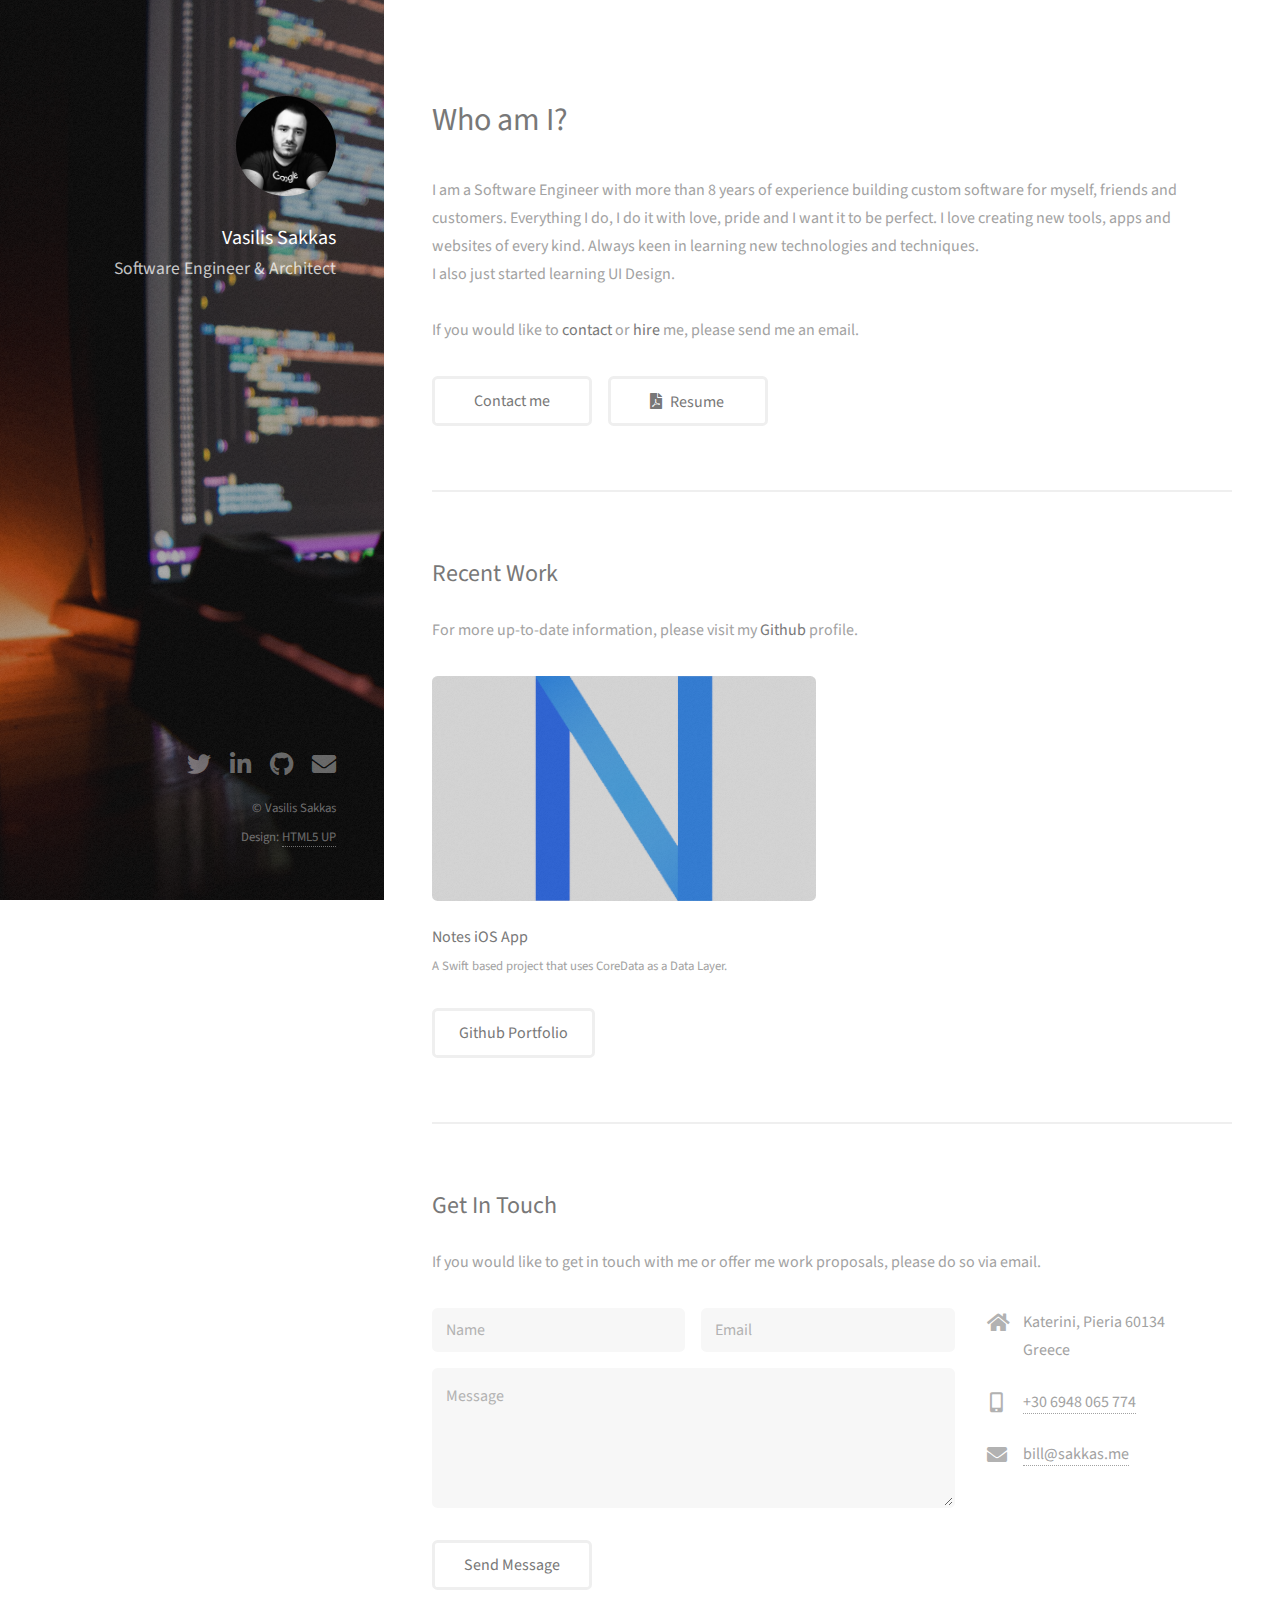
<file: index.html>
<!DOCTYPE html>
<html>
  <head>
    <title>Vasilis Sakkas</title>
    <meta charset="utf-8" />
    <meta
      name="viewport"
      content="width=device-width, initial-scale=1, user-scalable=no"
    />
    <link rel="stylesheet" href="assets/css/main.css" />
    <link rel="apple-touch-icon" sizes="180x180" href="/apple-touch-icon.png" />
    <link rel="icon" type="image/png" sizes="32x32" href="/favicon-32x32.png" />
    <link rel="icon" type="image/png" sizes="16x16" href="/favicon-16x16.png" />
    <link rel="manifest" href="/site.webmanifest" />
  </head>
  <body class="is-preload">
    <!-- Header -->
    <header id="header">
      <div class="inner">
        <a href="/" class="image avatar"
          ><img src="images/avatar.jpg" alt=""
        /></a>
        <h1>
          <strong>Vasilis Sakkas</strong>
        </h1>
        <h4 class="header" style="color: rgba(255, 255, 255, 0.75)">
          Software Engineer & Architect
        </h4>
      </div>
    </header>

    <!-- Main -->
    <div id="main">
      <!-- One -->
      <section id="one">
        <header class="major">
          <h2>Who am I?</h2>
        </header>
        <p>
          I am a Software Engineer with more than 8 years of experience building
          custom software for myself, friends and customers. Everything I do, I
          do it with love, pride and I want it to be perfect. I love creating
          new tools, apps and websites of every kind. Always keen in learning
          new technologies and techniques.<br />I also just started learning UI
          Design.

          <br /><br />If you would like to <strong>contact</strong> or
          <strong>hire</strong> me, please send me an email.
        </p>
        <ul class="actions">
          <li><a href="mailto:bill@sakkas.me" class="button">Contact me</a></li>
          <li>
            <a href="/Resume.pdf" class="button icon solid fa-file-pdf"
              >Resume</a
            >
          </li>
        </ul>
      </section>

      <!-- Two -->
      <section id="two">
        <h2>Recent Work</h2>
        <p>
          For more up-to-date information, please visit my
          <strong>Github</strong> profile.
        </p>
        <div class="row">
          <article class="col-6 col-12-xsmall work-item">
            <a
              href="https://github.com/billsakkas/Notes-iOS-App"
              class="image fit thumb"
              ><img src="images/thumbs/01.png" alt=""
            /></a>
            <h3>Notes iOS App</h3>
            <p>A Swift based project that uses CoreData as a Data Layer.</p>
          </article>
        </div>
        <ul class="actions">
          <li>
            <a href="https://github.com/billsakkas" class="button"
              >Github Portfolio</a
            >
          </li>
        </ul>
      </section>

      <!-- Three -->
      <section id="three">
        <h2>Get In Touch</h2>
        <p>
          If you would like to get in touch with me or offer me work proposals,
          please do so via email.
        </p>
        <div class="row">
          <div class="col-8 col-12-small">
            <form method="post" action="#">
              <div class="row gtr-uniform gtr-50">
                <div class="col-6 col-12-xsmall">
                  <input type="text" name="name" id="name" placeholder="Name" />
                </div>
                <div class="col-6 col-12-xsmall">
                  <input
                    type="email"
                    name="email"
                    id="email"
                    placeholder="Email"
                  />
                </div>
                <div class="col-12">
                  <textarea
                    name="message"
                    id="message"
                    placeholder="Message"
                    rows="4"
                  ></textarea>
                </div>
              </div>
            </form>
            <ul class="actions">
              <li><input type="submit" value="Send Message" /></li>
            </ul>
          </div>
          <div class="col-4 col-12-small">
            <ul class="labeled-icons">
              <li>
                <h3 class="icon solid fa-home">
                  <span class="label">Address</span>
                </h3>
                Katerini, Pieria 60134<br />
                Greece
              </li>
              <li>
                <h3 class="icon solid fa-mobile-alt">
                  <span class="label">Phone</span>
                </h3>
                <a href="tel:+306948065774">+30 6948 065 774</a>
              </li>
              <li>
                <h3 class="icon solid fa-envelope">
                  <span class="label">Email</span>
                </h3>
                <a href="mailto:bill@sakkas.me">bill@sakkas.me</a>
              </li>
            </ul>
          </div>
        </div>
      </section>
    </div>

    <!-- Footer -->
    <footer id="footer">
      <div class="inner">
        <ul class="icons">
          <li>
            <a href="https://twitter.com/billsks" class="icon brands fa-twitter"
              ><span class="label">Twitter</span></a
            >
          </li>
          <li>
            <a
              href="https://www.linkedin.com/in/vasilis-sakkas-931764119"
              class="icon brands fa-linkedin-in"
              ><span class="label">Linked In</span></a
            >
          </li>
          <li>
            <a
              href="https://github.com/billsakkas"
              class="icon brands fa-github"
              ><span class="label">Github</span></a
            >
          </li>
          <li>
            <a href="mailto:bill@sakkas.me" class="icon solid fa-envelope"
              ><span class="label">Email</span></a
            >
          </li>
        </ul>
        <ul class="copyright">
          <li>&copy; Vasilis Sakkas</li>
          <li>Design: <a href="https://html5up.net">HTML5 UP</a></li>
        </ul>
      </div>
    </footer>

    <!-- Scripts -->
    <script src="assets/js/jquery.min.js"></script>
    <script src="assets/js/browser.min.js"></script>
    <script src="assets/js/breakpoints.min.js"></script>
    <script src="assets/js/util.js"></script>
    <script src="assets/js/main.js"></script>
  </body>
</html>
</file>
<file: assets/css/main.css>
@import url("fontawesome-all.min.css");
@import url("https://fonts.googleapis.com/css?family=Source+Sans+Pro:400,400italic");

/*
	Strata by HTML5 UP
	html5up.net | @ajlkn
	Free for personal and commercial use under the CCA 3.0 license (html5up.net/license)
*/

html,
body,
div,
span,
applet,
object,
iframe,
h1,
h2,
h3,
h4,
h5,
h6,
p,
blockquote,
pre,
a,
abbr,
acronym,
address,
big,
cite,
code,
del,
dfn,
em,
img,
ins,
kbd,
q,
s,
samp,
small,
strike,
strong,
sub,
sup,
tt,
var,
b,
u,
i,
center,
dl,
dt,
dd,
ol,
ul,
li,
fieldset,
form,
label,
legend,
table,
caption,
tbody,
tfoot,
thead,
tr,
th,
td,
article,
aside,
canvas,
details,
embed,
figure,
figcaption,
footer,
header,
hgroup,
menu,
nav,
output,
ruby,
section,
summary,
time,
mark,
audio,
video {
  margin: 0;
  padding: 0;
  border: 0;
  font-size: 100%;
  font: inherit;
  vertical-align: baseline;
}

article,
aside,
details,
figcaption,
figure,
footer,
header,
hgroup,
menu,
nav,
section {
  display: block;
}

body {
  line-height: 1;
}

ol,
ul {
  list-style: none;
}

blockquote,
q {
  quotes: none;
}

blockquote:before,
blockquote:after,
q:before,
q:after {
  content: "";
  content: none;
}

table {
  border-collapse: collapse;
  border-spacing: 0;
}

body {
  -webkit-text-size-adjust: none;
}

mark {
  background-color: transparent;
  color: inherit;
}

input::-moz-focus-inner {
  border: 0;
  padding: 0;
}

input,
select,
textarea {
  -moz-appearance: none;
  -webkit-appearance: none;
  -ms-appearance: none;
  appearance: none;
}

/* Basic */

html {
  box-sizing: border-box;
}

*,
*:before,
*:after {
  box-sizing: inherit;
}

body {
  background: #fff;
}

body.is-preload *,
body.is-preload *:before,
body.is-preload *:after {
  -moz-animation: none !important;
  -webkit-animation: none !important;
  -ms-animation: none !important;
  animation: none !important;
  -moz-transition: none !important;
  -webkit-transition: none !important;
  -ms-transition: none !important;
  transition: none !important;
}

body,
input,
select,
textarea {
  color: #a2a2a2;
  font-family: "Source Sans Pro", Helvetica, sans-serif;
  font-size: 16pt;
  font-weight: 400;
  line-height: 1.75em;
}

a {
  -moz-transition: color 0.2s ease-in-out, border-color 0.2s ease-in-out;
  -webkit-transition: color 0.2s ease-in-out, border-color 0.2s ease-in-out;
  -ms-transition: color 0.2s ease-in-out, border-color 0.2s ease-in-out;
  transition: color 0.2s ease-in-out, border-color 0.2s ease-in-out;
  border-bottom: dotted 1px;
  color: #49bf9d;
  text-decoration: none;
}

a:hover {
  border-bottom-color: transparent;
  color: #49bf9d !important;
  text-decoration: none;
}

strong,
b {
  color: #787878;
  font-weight: 400;
}

em,
i {
  font-style: italic;
}

p {
  margin: 0 0 2em 0;
}

h1,
h2,
h3,
h4,
h5,
h6 {
  color: #787878;
  font-weight: 400;
  line-height: 1em;
  margin: 0 0 1em 0;
}

h1 a,
h2 a,
h3 a,
h4 a,
h5 a,
h6 a {
  color: inherit;
  text-decoration: none;
}

h1 {
  font-size: 2em;
  line-height: 1.5em;
}

h2 {
  font-size: 1.5em;
  line-height: 1.5em;
}

h3 {
  font-size: 1.25em;
  line-height: 1.5em;
}

h4 {
  font-size: 1.1em;
  line-height: 1.5em;
}

h5 {
  font-size: 0.9em;
  line-height: 1.5em;
}

h6 {
  font-size: 0.7em;
  line-height: 1.5em;
}

sub {
  font-size: 0.8em;
  position: relative;
  top: 0.5em;
}

sup {
  font-size: 0.8em;
  position: relative;
  top: -0.5em;
}

hr {
  border: 0;
  border-bottom: solid 2px #efefef;
  margin: 2em 0;
}

hr.major {
  margin: 3em 0;
}

blockquote {
  border-left: solid 6px #efefef;
  font-style: italic;
  margin: 0 0 2em 0;
  padding: 0.5em 0 0.5em 1.5em;
}

code {
  background: #f7f7f7;
  border-radius: 0.35em;
  border: solid 2px #efefef;
  font-family: "Courier New", monospace;
  font-size: 0.9em;
  margin: 0 0.25em;
  padding: 0.25em 0.65em;
}

pre {
  -webkit-overflow-scrolling: touch;
  font-family: "Courier New", monospace;
  font-size: 0.9em;
  margin: 0 0 2em 0;
}

pre code {
  display: block;
  line-height: 1.75em;
  padding: 1em 1.5em;
  overflow-x: auto;
}

.align-left {
  text-align: left;
}

.align-center {
  text-align: center;
}

.align-right {
  text-align: right;
}

/* Container */

.container {
  margin: 0 auto;
  max-width: calc(100% - 4em);
  width: 100%;
}

.container.xsmall {
  width: 25%;
}

.container.small {
  width: 50%;
}

.container.medium {
  width: 75%;
}

.container.large {
  width: 125%;
}

.container.xlarge {
  width: 150%;
}

.container.max {
  width: 100%;
}

@media screen and (max-width: 980px) {
  .container {
    width: 100% !important;
    max-width: 100% !important;
  }
}

@media screen and (max-width: 480px) {
  .container {
    max-width: calc(100% - 3em);
  }
}

/* Row */

.row {
  display: flex;
  flex-wrap: wrap;
  box-sizing: border-box;
  align-items: stretch;
}

.row > * {
  box-sizing: border-box;
}

.row.gtr-uniform > * > :last-child {
  margin-bottom: 0;
}

.row.aln-left {
  justify-content: flex-start;
}

.row.aln-center {
  justify-content: center;
}

.row.aln-right {
  justify-content: flex-end;
}

.row.aln-top {
  align-items: flex-start;
}

.row.aln-middle {
  align-items: center;
}

.row.aln-bottom {
  align-items: flex-end;
}

.row > .imp {
  order: -1;
}

.row > .col-1 {
  width: 8.33333%;
}

.row > .off-1 {
  margin-left: 8.33333%;
}

.row > .col-2 {
  width: 16.66667%;
}

.row > .off-2 {
  margin-left: 16.66667%;
}

.row > .col-3 {
  width: 25%;
}

.row > .off-3 {
  margin-left: 25%;
}

.row > .col-4 {
  width: 33.33333%;
}

.row > .off-4 {
  margin-left: 33.33333%;
}

.row > .col-5 {
  width: 41.66667%;
}

.row > .off-5 {
  margin-left: 41.66667%;
}

.row > .col-6 {
  width: 50%;
}

.row > .off-6 {
  margin-left: 50%;
}

.row > .col-7 {
  width: 58.33333%;
}

.row > .off-7 {
  margin-left: 58.33333%;
}

.row > .col-8 {
  width: 66.66667%;
}

.row > .off-8 {
  margin-left: 66.66667%;
}

.row > .col-9 {
  width: 75%;
}

.row > .off-9 {
  margin-left: 75%;
}

.row > .col-10 {
  width: 83.33333%;
}

.row > .off-10 {
  margin-left: 83.33333%;
}

.row > .col-11 {
  width: 91.66667%;
}

.row > .off-11 {
  margin-left: 91.66667%;
}

.row > .col-12 {
  width: 100%;
}

.row > .off-12 {
  margin-left: 100%;
}

.row.gtr-0 {
  margin-top: 0;
  margin-left: 0em;
}

.row.gtr-0 > * {
  padding: 0 0 0 0em;
}

.row.gtr-0.gtr-uniform {
  margin-top: 0em;
}

.row.gtr-0.gtr-uniform > * {
  padding-top: 0em;
}

.row.gtr-25 {
  margin-top: 0;
  margin-left: -0.625em;
}

.row.gtr-25 > * {
  padding: 0 0 0 0.625em;
}

.row.gtr-25.gtr-uniform {
  margin-top: -0.625em;
}

.row.gtr-25.gtr-uniform > * {
  padding-top: 0.625em;
}

.row.gtr-50 {
  margin-top: 0;
  margin-left: -1.25em;
}

.row.gtr-50 > * {
  padding: 0 0 0 1.25em;
}

.row.gtr-50.gtr-uniform {
  margin-top: -1.25em;
}

.row.gtr-50.gtr-uniform > * {
  padding-top: 1.25em;
}

.row {
  margin-top: 0;
  margin-left: -2.5em;
}

.row > * {
  padding: 0 0 0 2.5em;
}

.row.gtr-uniform {
  margin-top: -2.5em;
}

.row.gtr-uniform > * {
  padding-top: 2.5em;
}

.row.gtr-150 {
  margin-top: 0;
  margin-left: -3.75em;
}

.row.gtr-150 > * {
  padding: 0 0 0 3.75em;
}

.row.gtr-150.gtr-uniform {
  margin-top: -3.75em;
}

.row.gtr-150.gtr-uniform > * {
  padding-top: 3.75em;
}

.row.gtr-200 {
  margin-top: 0;
  margin-left: -5em;
}

.row.gtr-200 > * {
  padding: 0 0 0 5em;
}

.row.gtr-200.gtr-uniform {
  margin-top: -5em;
}

.row.gtr-200.gtr-uniform > * {
  padding-top: 5em;
}

@media screen and (max-width: 1800px) {
  .row {
    display: flex;
    flex-wrap: wrap;
    box-sizing: border-box;
    align-items: stretch;
  }

  .row > * {
    box-sizing: border-box;
  }

  .row.gtr-uniform > * > :last-child {
    margin-bottom: 0;
  }

  .row.aln-left {
    justify-content: flex-start;
  }

  .row.aln-center {
    justify-content: center;
  }

  .row.aln-right {
    justify-content: flex-end;
  }

  .row.aln-top {
    align-items: flex-start;
  }

  .row.aln-middle {
    align-items: center;
  }

  .row.aln-bottom {
    align-items: flex-end;
  }

  .row > .imp-xlarge {
    order: -1;
  }

  .row > .col-1-xlarge {
    width: 8.33333%;
  }

  .row > .off-1-xlarge {
    margin-left: 8.33333%;
  }

  .row > .col-2-xlarge {
    width: 16.66667%;
  }

  .row > .off-2-xlarge {
    margin-left: 16.66667%;
  }

  .row > .col-3-xlarge {
    width: 25%;
  }

  .row > .off-3-xlarge {
    margin-left: 25%;
  }

  .row > .col-4-xlarge {
    width: 33.33333%;
  }

  .row > .off-4-xlarge {
    margin-left: 33.33333%;
  }

  .row > .col-5-xlarge {
    width: 41.66667%;
  }

  .row > .off-5-xlarge {
    margin-left: 41.66667%;
  }

  .row > .col-6-xlarge {
    width: 50%;
  }

  .row > .off-6-xlarge {
    margin-left: 50%;
  }

  .row > .col-7-xlarge {
    width: 58.33333%;
  }

  .row > .off-7-xlarge {
    margin-left: 58.33333%;
  }

  .row > .col-8-xlarge {
    width: 66.66667%;
  }

  .row > .off-8-xlarge {
    margin-left: 66.66667%;
  }

  .row > .col-9-xlarge {
    width: 75%;
  }

  .row > .off-9-xlarge {
    margin-left: 75%;
  }

  .row > .col-10-xlarge {
    width: 83.33333%;
  }

  .row > .off-10-xlarge {
    margin-left: 83.33333%;
  }

  .row > .col-11-xlarge {
    width: 91.66667%;
  }

  .row > .off-11-xlarge {
    margin-left: 91.66667%;
  }

  .row > .col-12-xlarge {
    width: 100%;
  }

  .row > .off-12-xlarge {
    margin-left: 100%;
  }

  .row.gtr-0 {
    margin-top: 0;
    margin-left: 0em;
  }

  .row.gtr-0 > * {
    padding: 0 0 0 0em;
  }

  .row.gtr-0.gtr-uniform {
    margin-top: 0em;
  }

  .row.gtr-0.gtr-uniform > * {
    padding-top: 0em;
  }

  .row.gtr-25 {
    margin-top: 0;
    margin-left: -0.625em;
  }

  .row.gtr-25 > * {
    padding: 0 0 0 0.625em;
  }

  .row.gtr-25.gtr-uniform {
    margin-top: -0.625em;
  }

  .row.gtr-25.gtr-uniform > * {
    padding-top: 0.625em;
  }

  .row.gtr-50 {
    margin-top: 0;
    margin-left: -1.25em;
  }

  .row.gtr-50 > * {
    padding: 0 0 0 1.25em;
  }

  .row.gtr-50.gtr-uniform {
    margin-top: -1.25em;
  }

  .row.gtr-50.gtr-uniform > * {
    padding-top: 1.25em;
  }

  .row {
    margin-top: 0;
    margin-left: -2.5em;
  }

  .row > * {
    padding: 0 0 0 2.5em;
  }

  .row.gtr-uniform {
    margin-top: -2.5em;
  }

  .row.gtr-uniform > * {
    padding-top: 2.5em;
  }

  .row.gtr-150 {
    margin-top: 0;
    margin-left: -3.75em;
  }

  .row.gtr-150 > * {
    padding: 0 0 0 3.75em;
  }

  .row.gtr-150.gtr-uniform {
    margin-top: -3.75em;
  }

  .row.gtr-150.gtr-uniform > * {
    padding-top: 3.75em;
  }

  .row.gtr-200 {
    margin-top: 0;
    margin-left: -5em;
  }

  .row.gtr-200 > * {
    padding: 0 0 0 5em;
  }

  .row.gtr-200.gtr-uniform {
    margin-top: -5em;
  }

  .row.gtr-200.gtr-uniform > * {
    padding-top: 5em;
  }
}

@media screen and (max-width: 1280px) {
  .row {
    display: flex;
    flex-wrap: wrap;
    box-sizing: border-box;
    align-items: stretch;
  }

  .row > * {
    box-sizing: border-box;
  }

  .row.gtr-uniform > * > :last-child {
    margin-bottom: 0;
  }

  .row.aln-left {
    justify-content: flex-start;
  }

  .row.aln-center {
    justify-content: center;
  }

  .row.aln-right {
    justify-content: flex-end;
  }

  .row.aln-top {
    align-items: flex-start;
  }

  .row.aln-middle {
    align-items: center;
  }

  .row.aln-bottom {
    align-items: flex-end;
  }

  .row > .imp-large {
    order: -1;
  }

  .row > .col-1-large {
    width: 8.33333%;
  }

  .row > .off-1-large {
    margin-left: 8.33333%;
  }

  .row > .col-2-large {
    width: 16.66667%;
  }

  .row > .off-2-large {
    margin-left: 16.66667%;
  }

  .row > .col-3-large {
    width: 25%;
  }

  .row > .off-3-large {
    margin-left: 25%;
  }

  .row > .col-4-large {
    width: 33.33333%;
  }

  .row > .off-4-large {
    margin-left: 33.33333%;
  }

  .row > .col-5-large {
    width: 41.66667%;
  }

  .row > .off-5-large {
    margin-left: 41.66667%;
  }

  .row > .col-6-large {
    width: 50%;
  }

  .row > .off-6-large {
    margin-left: 50%;
  }

  .row > .col-7-large {
    width: 58.33333%;
  }

  .row > .off-7-large {
    margin-left: 58.33333%;
  }

  .row > .col-8-large {
    width: 66.66667%;
  }

  .row > .off-8-large {
    margin-left: 66.66667%;
  }

  .row > .col-9-large {
    width: 75%;
  }

  .row > .off-9-large {
    margin-left: 75%;
  }

  .row > .col-10-large {
    width: 83.33333%;
  }

  .row > .off-10-large {
    margin-left: 83.33333%;
  }

  .row > .col-11-large {
    width: 91.66667%;
  }

  .row > .off-11-large {
    margin-left: 91.66667%;
  }

  .row > .col-12-large {
    width: 100%;
  }

  .row > .off-12-large {
    margin-left: 100%;
  }

  .row.gtr-0 {
    margin-top: 0;
    margin-left: 0em;
  }

  .row.gtr-0 > * {
    padding: 0 0 0 0em;
  }

  .row.gtr-0.gtr-uniform {
    margin-top: 0em;
  }

  .row.gtr-0.gtr-uniform > * {
    padding-top: 0em;
  }

  .row.gtr-25 {
    margin-top: 0;
    margin-left: -0.5em;
  }

  .row.gtr-25 > * {
    padding: 0 0 0 0.5em;
  }

  .row.gtr-25.gtr-uniform {
    margin-top: -0.5em;
  }

  .row.gtr-25.gtr-uniform > * {
    padding-top: 0.5em;
  }

  .row.gtr-50 {
    margin-top: 0;
    margin-left: -1em;
  }

  .row.gtr-50 > * {
    padding: 0 0 0 1em;
  }

  .row.gtr-50.gtr-uniform {
    margin-top: -1em;
  }

  .row.gtr-50.gtr-uniform > * {
    padding-top: 1em;
  }

  .row {
    margin-top: 0;
    margin-left: -2em;
  }

  .row > * {
    padding: 0 0 0 2em;
  }

  .row.gtr-uniform {
    margin-top: -2em;
  }

  .row.gtr-uniform > * {
    padding-top: 2em;
  }

  .row.gtr-150 {
    margin-top: 0;
    margin-left: -3em;
  }

  .row.gtr-150 > * {
    padding: 0 0 0 3em;
  }

  .row.gtr-150.gtr-uniform {
    margin-top: -3em;
  }

  .row.gtr-150.gtr-uniform > * {
    padding-top: 3em;
  }

  .row.gtr-200 {
    margin-top: 0;
    margin-left: -4em;
  }

  .row.gtr-200 > * {
    padding: 0 0 0 4em;
  }

  .row.gtr-200.gtr-uniform {
    margin-top: -4em;
  }

  .row.gtr-200.gtr-uniform > * {
    padding-top: 4em;
  }
}

@media screen and (max-width: 980px) {
  .row {
    display: flex;
    flex-wrap: wrap;
    box-sizing: border-box;
    align-items: stretch;
  }

  .row > * {
    box-sizing: border-box;
  }

  .row.gtr-uniform > * > :last-child {
    margin-bottom: 0;
  }

  .row.aln-left {
    justify-content: flex-start;
  }

  .row.aln-center {
    justify-content: center;
  }

  .row.aln-right {
    justify-content: flex-end;
  }

  .row.aln-top {
    align-items: flex-start;
  }

  .row.aln-middle {
    align-items: center;
  }

  .row.aln-bottom {
    align-items: flex-end;
  }

  .row > .imp-medium {
    order: -1;
  }

  .row > .col-1-medium {
    width: 8.33333%;
  }

  .row > .off-1-medium {
    margin-left: 8.33333%;
  }

  .row > .col-2-medium {
    width: 16.66667%;
  }

  .row > .off-2-medium {
    margin-left: 16.66667%;
  }

  .row > .col-3-medium {
    width: 25%;
  }

  .row > .off-3-medium {
    margin-left: 25%;
  }

  .row > .col-4-medium {
    width: 33.33333%;
  }

  .row > .off-4-medium {
    margin-left: 33.33333%;
  }

  .row > .col-5-medium {
    width: 41.66667%;
  }

  .row > .off-5-medium {
    margin-left: 41.66667%;
  }

  .row > .col-6-medium {
    width: 50%;
  }

  .row > .off-6-medium {
    margin-left: 50%;
  }

  .row > .col-7-medium {
    width: 58.33333%;
  }

  .row > .off-7-medium {
    margin-left: 58.33333%;
  }

  .row > .col-8-medium {
    width: 66.66667%;
  }

  .row > .off-8-medium {
    margin-left: 66.66667%;
  }

  .row > .col-9-medium {
    width: 75%;
  }

  .row > .off-9-medium {
    margin-left: 75%;
  }

  .row > .col-10-medium {
    width: 83.33333%;
  }

  .row > .off-10-medium {
    margin-left: 83.33333%;
  }

  .row > .col-11-medium {
    width: 91.66667%;
  }

  .row > .off-11-medium {
    margin-left: 91.66667%;
  }

  .row > .col-12-medium {
    width: 100%;
  }

  .row > .off-12-medium {
    margin-left: 100%;
  }

  .row.gtr-0 {
    margin-top: 0;
    margin-left: 0em;
  }

  .row.gtr-0 > * {
    padding: 0 0 0 0em;
  }

  .row.gtr-0.gtr-uniform {
    margin-top: 0em;
  }

  .row.gtr-0.gtr-uniform > * {
    padding-top: 0em;
  }

  .row.gtr-25 {
    margin-top: 0;
    margin-left: -0.5em;
  }

  .row.gtr-25 > * {
    padding: 0 0 0 0.5em;
  }

  .row.gtr-25.gtr-uniform {
    margin-top: -0.5em;
  }

  .row.gtr-25.gtr-uniform > * {
    padding-top: 0.5em;
  }

  .row.gtr-50 {
    margin-top: 0;
    margin-left: -1em;
  }

  .row.gtr-50 > * {
    padding: 0 0 0 1em;
  }

  .row.gtr-50.gtr-uniform {
    margin-top: -1em;
  }

  .row.gtr-50.gtr-uniform > * {
    padding-top: 1em;
  }

  .row {
    margin-top: 0;
    margin-left: -2em;
  }

  .row > * {
    padding: 0 0 0 2em;
  }

  .row.gtr-uniform {
    margin-top: -2em;
  }

  .row.gtr-uniform > * {
    padding-top: 2em;
  }

  .row.gtr-150 {
    margin-top: 0;
    margin-left: -3em;
  }

  .row.gtr-150 > * {
    padding: 0 0 0 3em;
  }

  .row.gtr-150.gtr-uniform {
    margin-top: -3em;
  }

  .row.gtr-150.gtr-uniform > * {
    padding-top: 3em;
  }

  .row.gtr-200 {
    margin-top: 0;
    margin-left: -4em;
  }

  .row.gtr-200 > * {
    padding: 0 0 0 4em;
  }

  .row.gtr-200.gtr-uniform {
    margin-top: -4em;
  }

  .row.gtr-200.gtr-uniform > * {
    padding-top: 4em;
  }
}

@media screen and (max-width: 736px) {
  .row {
    display: flex;
    flex-wrap: wrap;
    box-sizing: border-box;
    align-items: stretch;
  }

  .row > * {
    box-sizing: border-box;
  }

  .row.gtr-uniform > * > :last-child {
    margin-bottom: 0;
  }

  .row.aln-left {
    justify-content: flex-start;
  }

  .row.aln-center {
    justify-content: center;
  }

  .row.aln-right {
    justify-content: flex-end;
  }

  .row.aln-top {
    align-items: flex-start;
  }

  .row.aln-middle {
    align-items: center;
  }

  .row.aln-bottom {
    align-items: flex-end;
  }

  .row > .imp-small {
    order: -1;
  }

  .row > .col-1-small {
    width: 8.33333%;
  }

  .row > .off-1-small {
    margin-left: 8.33333%;
  }

  .row > .col-2-small {
    width: 16.66667%;
  }

  .row > .off-2-small {
    margin-left: 16.66667%;
  }

  .row > .col-3-small {
    width: 25%;
  }

  .row > .off-3-small {
    margin-left: 25%;
  }

  .row > .col-4-small {
    width: 33.33333%;
  }

  .row > .off-4-small {
    margin-left: 33.33333%;
  }

  .row > .col-5-small {
    width: 41.66667%;
  }

  .row > .off-5-small {
    margin-left: 41.66667%;
  }

  .row > .col-6-small {
    width: 50%;
  }

  .row > .off-6-small {
    margin-left: 50%;
  }

  .row > .col-7-small {
    width: 58.33333%;
  }

  .row > .off-7-small {
    margin-left: 58.33333%;
  }

  .row > .col-8-small {
    width: 66.66667%;
  }

  .row > .off-8-small {
    margin-left: 66.66667%;
  }

  .row > .col-9-small {
    width: 75%;
  }

  .row > .off-9-small {
    margin-left: 75%;
  }

  .row > .col-10-small {
    width: 83.33333%;
  }

  .row > .off-10-small {
    margin-left: 83.33333%;
  }

  .row > .col-11-small {
    width: 91.66667%;
  }

  .row > .off-11-small {
    margin-left: 91.66667%;
  }

  .row > .col-12-small {
    width: 100%;
  }

  .row > .off-12-small {
    margin-left: 100%;
  }

  .row.gtr-0 {
    margin-top: 0;
    margin-left: 0em;
  }

  .row.gtr-0 > * {
    padding: 0 0 0 0em;
  }

  .row.gtr-0.gtr-uniform {
    margin-top: 0em;
  }

  .row.gtr-0.gtr-uniform > * {
    padding-top: 0em;
  }

  .row.gtr-25 {
    margin-top: 0;
    margin-left: -0.375em;
  }

  .row.gtr-25 > * {
    padding: 0 0 0 0.375em;
  }

  .row.gtr-25.gtr-uniform {
    margin-top: -0.375em;
  }

  .row.gtr-25.gtr-uniform > * {
    padding-top: 0.375em;
  }

  .row.gtr-50 {
    margin-top: 0;
    margin-left: -0.75em;
  }

  .row.gtr-50 > * {
    padding: 0 0 0 0.75em;
  }

  .row.gtr-50.gtr-uniform {
    margin-top: -0.75em;
  }

  .row.gtr-50.gtr-uniform > * {
    padding-top: 0.75em;
  }

  .row {
    margin-top: 0;
    margin-left: -1.5em;
  }

  .row > * {
    padding: 0 0 0 1.5em;
  }

  .row.gtr-uniform {
    margin-top: -1.5em;
  }

  .row.gtr-uniform > * {
    padding-top: 1.5em;
  }

  .row.gtr-150 {
    margin-top: 0;
    margin-left: -2.25em;
  }

  .row.gtr-150 > * {
    padding: 0 0 0 2.25em;
  }

  .row.gtr-150.gtr-uniform {
    margin-top: -2.25em;
  }

  .row.gtr-150.gtr-uniform > * {
    padding-top: 2.25em;
  }

  .row.gtr-200 {
    margin-top: 0;
    margin-left: -3em;
  }

  .row.gtr-200 > * {
    padding: 0 0 0 3em;
  }

  .row.gtr-200.gtr-uniform {
    margin-top: -3em;
  }

  .row.gtr-200.gtr-uniform > * {
    padding-top: 3em;
  }
}

@media screen and (max-width: 480px) {
  .row {
    display: flex;
    flex-wrap: wrap;
    box-sizing: border-box;
    align-items: stretch;
  }

  .row > * {
    box-sizing: border-box;
  }

  .row.gtr-uniform > * > :last-child {
    margin-bottom: 0;
  }

  .row.aln-left {
    justify-content: flex-start;
  }

  .row.aln-center {
    justify-content: center;
  }

  .row.aln-right {
    justify-content: flex-end;
  }

  .row.aln-top {
    align-items: flex-start;
  }

  .row.aln-middle {
    align-items: center;
  }

  .row.aln-bottom {
    align-items: flex-end;
  }

  .row > .imp-xsmall {
    order: -1;
  }

  .row > .col-1-xsmall {
    width: 8.33333%;
  }

  .row > .off-1-xsmall {
    margin-left: 8.33333%;
  }

  .row > .col-2-xsmall {
    width: 16.66667%;
  }

  .row > .off-2-xsmall {
    margin-left: 16.66667%;
  }

  .row > .col-3-xsmall {
    width: 25%;
  }

  .row > .off-3-xsmall {
    margin-left: 25%;
  }

  .row > .col-4-xsmall {
    width: 33.33333%;
  }

  .row > .off-4-xsmall {
    margin-left: 33.33333%;
  }

  .row > .col-5-xsmall {
    width: 41.66667%;
  }

  .row > .off-5-xsmall {
    margin-left: 41.66667%;
  }

  .row > .col-6-xsmall {
    width: 50%;
  }

  .row > .off-6-xsmall {
    margin-left: 50%;
  }

  .row > .col-7-xsmall {
    width: 58.33333%;
  }

  .row > .off-7-xsmall {
    margin-left: 58.33333%;
  }

  .row > .col-8-xsmall {
    width: 66.66667%;
  }

  .row > .off-8-xsmall {
    margin-left: 66.66667%;
  }

  .row > .col-9-xsmall {
    width: 75%;
  }

  .row > .off-9-xsmall {
    margin-left: 75%;
  }

  .row > .col-10-xsmall {
    width: 83.33333%;
  }

  .row > .off-10-xsmall {
    margin-left: 83.33333%;
  }

  .row > .col-11-xsmall {
    width: 91.66667%;
  }

  .row > .off-11-xsmall {
    margin-left: 91.66667%;
  }

  .row > .col-12-xsmall {
    width: 100%;
  }

  .row > .off-12-xsmall {
    margin-left: 100%;
  }

  .row.gtr-0 {
    margin-top: 0;
    margin-left: 0em;
  }

  .row.gtr-0 > * {
    padding: 0 0 0 0em;
  }

  .row.gtr-0.gtr-uniform {
    margin-top: 0em;
  }

  .row.gtr-0.gtr-uniform > * {
    padding-top: 0em;
  }

  .row.gtr-25 {
    margin-top: 0;
    margin-left: -0.375em;
  }

  .row.gtr-25 > * {
    padding: 0 0 0 0.375em;
  }

  .row.gtr-25.gtr-uniform {
    margin-top: -0.375em;
  }

  .row.gtr-25.gtr-uniform > * {
    padding-top: 0.375em;
  }

  .row.gtr-50 {
    margin-top: 0;
    margin-left: -0.75em;
  }

  .row.gtr-50 > * {
    padding: 0 0 0 0.75em;
  }

  .row.gtr-50.gtr-uniform {
    margin-top: -0.75em;
  }

  .row.gtr-50.gtr-uniform > * {
    padding-top: 0.75em;
  }

  .row {
    margin-top: 0;
    margin-left: -1.5em;
  }

  .row > * {
    padding: 0 0 0 1.5em;
  }

  .row.gtr-uniform {
    margin-top: -1.5em;
  }

  .row.gtr-uniform > * {
    padding-top: 1.5em;
  }

  .row.gtr-150 {
    margin-top: 0;
    margin-left: -2.25em;
  }

  .row.gtr-150 > * {
    padding: 0 0 0 2.25em;
  }

  .row.gtr-150.gtr-uniform {
    margin-top: -2.25em;
  }

  .row.gtr-150.gtr-uniform > * {
    padding-top: 2.25em;
  }

  .row.gtr-200 {
    margin-top: 0;
    margin-left: -3em;
  }

  .row.gtr-200 > * {
    padding: 0 0 0 3em;
  }

  .row.gtr-200.gtr-uniform {
    margin-top: -3em;
  }

  .row.gtr-200.gtr-uniform > * {
    padding-top: 3em;
  }
}

/* Section/Article */

section.special,
article.special {
  text-align: center;
}

header p {
  color: #b2b2b2;
  position: relative;
  margin: 0 0 1.5em 0;
}

header h2 + p {
  font-size: 1.25em;
  margin-top: -1em;
  line-height: 1.5em;
}

header h3 + p {
  font-size: 1.1em;
  margin-top: -0.8em;
  line-height: 1.5em;
}

header h4 + p,
header h5 + p,
header h6 + p {
  font-size: 0.9em;
  margin-top: -0.6em;
  line-height: 1.5em;
}

header.major h2 {
  font-size: 2em;
}

/* Form */

form {
  margin: 0 0 2em 0;
}

label {
  color: #787878;
  display: block;
  font-size: 0.9em;
  font-weight: 400;
  margin: 0 0 1em 0;
}

input[type="text"],
input[type="password"],
input[type="email"],
select,
textarea {
  -moz-appearance: none;
  -webkit-appearance: none;
  -ms-appearance: none;
  appearance: none;
  background: #f7f7f7;
  border-radius: 0.35em;
  border: solid 2px transparent;
  color: inherit;
  display: block;
  outline: 0;
  padding: 0 0.75em;
  text-decoration: none;
  width: 100%;
}

input[type="text"]:invalid,
input[type="password"]:invalid,
input[type="email"]:invalid,
select:invalid,
textarea:invalid {
  box-shadow: none;
}

input[type="text"]:focus,
input[type="password"]:focus,
input[type="email"]:focus,
select:focus,
textarea:focus {
  border-color: #49bf9d;
}

select {
  background-image: url("data:image/svg+xml;charset=utf8,%3Csvg xmlns='http://www.w3.org/2000/svg' width='40' height='40' preserveAspectRatio='none' viewBox='0 0 40 40'%3E%3Cpath d='M9.4,12.3l10.4,10.4l10.4-10.4c0.2-0.2,0.5-0.4,0.9-0.4c0.3,0,0.6,0.1,0.9,0.4l3.3,3.3c0.2,0.2,0.4,0.5,0.4,0.9 c0,0.4-0.1,0.6-0.4,0.9L20.7,31.9c-0.2,0.2-0.5,0.4-0.9,0.4c-0.3,0-0.6-0.1-0.9-0.4L4.3,17.3c-0.2-0.2-0.4-0.5-0.4-0.9 c0-0.4,0.1-0.6,0.4-0.9l3.3-3.3c0.2-0.2,0.5-0.4,0.9-0.4S9.1,12.1,9.4,12.3z' fill='%23dfdfdf' /%3E%3C/svg%3E");
  background-size: 1.25rem;
  background-repeat: no-repeat;
  background-position: calc(100% - 1rem) center;
  height: 2.75em;
  padding-right: 2.75em;
  text-overflow: ellipsis;
}

select option {
  color: #787878;
  background: #fff;
}

select:focus::-ms-value {
  background-color: transparent;
}

select::-ms-expand {
  display: none;
}

input[type="text"],
input[type="password"],
input[type="email"],
select {
  height: 2.75em;
}

textarea {
  padding: 0.75em;
}

input[type="checkbox"],
input[type="radio"] {
  -moz-appearance: none;
  -webkit-appearance: none;
  -ms-appearance: none;
  appearance: none;
  display: block;
  float: left;
  margin-right: -2em;
  opacity: 0;
  width: 1em;
  z-index: -1;
}

input[type="checkbox"] + label,
input[type="radio"] + label {
  text-decoration: none;
  color: #a2a2a2;
  cursor: pointer;
  display: inline-block;
  font-size: 1em;
  font-weight: 400;
  padding-left: 2.4em;
  padding-right: 0.75em;
  position: relative;
}

input[type="checkbox"] + label:before,
input[type="radio"] + label:before {
  -moz-osx-font-smoothing: grayscale;
  -webkit-font-smoothing: antialiased;
  display: inline-block;
  font-style: normal;
  font-variant: normal;
  text-rendering: auto;
  line-height: 1;
  text-transform: none !important;
  font-family: "Font Awesome 5 Free";
  font-weight: 900;
}

input[type="checkbox"] + label:before,
input[type="radio"] + label:before {
  background: #f7f7f7;
  border-radius: 0.35em;
  border: solid 2px transparent;
  content: "";
  display: inline-block;
  font-size: 0.8em;
  height: 2.0625em;
  left: 0;
  line-height: 1.85625em;
  position: absolute;
  text-align: center;
  top: 0;
  width: 2.0625em;
}

input[type="checkbox"]:checked + label:before,
input[type="radio"]:checked + label:before {
  background: #787878;
  border-color: #787878;
  color: #fff;
  content: "\f00c";
}

input[type="checkbox"]:focus + label:before,
input[type="radio"]:focus + label:before {
  border-color: #49bf9d;
}

input[type="checkbox"] + label:before {
  border-radius: 0.35em;
}

input[type="radio"] + label:before {
  border-radius: 100%;
}

::-webkit-input-placeholder {
  color: #b2b2b2 !important;
  opacity: 1;
}

:-moz-placeholder {
  color: #b2b2b2 !important;
  opacity: 1;
}

::-moz-placeholder {
  color: #b2b2b2 !important;
  opacity: 1;
}

:-ms-input-placeholder {
  color: #b2b2b2 !important;
  opacity: 1;
}

/* Box */

.box {
  border-radius: 0.35em;
  border: solid 2px #efefef;
  margin-bottom: 2em;
  padding: 1.5em;
}

.box > :last-child,
.box > :last-child > :last-child,
.box > :last-child > :last-child > :last-child {
  margin-bottom: 0;
}

.box.alt {
  border: 0;
  border-radius: 0;
  padding: 0;
}

/* Icon */

.icon {
  text-decoration: none;
  border-bottom: none;
  position: relative;
}

.icon:before {
  -moz-osx-font-smoothing: grayscale;
  -webkit-font-smoothing: antialiased;
  display: inline-block;
  font-style: normal;
  font-variant: normal;
  text-rendering: auto;
  line-height: 1;
  text-transform: none !important;
  font-family: "Font Awesome 5 Free";
  font-weight: 400;
}

.icon > .label {
  display: none;
}

.icon:before {
  line-height: inherit;
}

.icon.solid:before {
  font-weight: 900;
}

.icon.brands:before {
  font-family: "Font Awesome 5 Brands";
}

/* Image */

.image {
  border-radius: 0.35em;
  border: 0;
  display: inline-block;
  position: relative;
}

.image:before {
  -moz-transition: opacity 0.2s ease-in-out;
  -webkit-transition: opacity 0.2s ease-in-out;
  -ms-transition: opacity 0.2s ease-in-out;
  transition: opacity 0.2s ease-in-out;
  background: url("images/overlay.png");
  border-radius: 0.35em;
  content: "";
  display: block;
  height: 100%;
  left: 0;
  opacity: 0.5;
  position: absolute;
  top: 0;
  width: 100%;
}

.image.thumb {
  text-align: center;
}

.image.thumb:after {
  -moz-transition: opacity 0.2s ease-in-out;
  -webkit-transition: opacity 0.2s ease-in-out;
  -ms-transition: opacity 0.2s ease-in-out;
  transition: opacity 0.2s ease-in-out;
  border-radius: 0.35em;
  border: solid 3px rgba(255, 255, 255, 0.5);
  color: #fff;
  content: "View";
  display: inline-block;
  font-size: 0.8em;
  font-weight: 400;
  left: 50%;
  line-height: 2.25em;
  margin: -1.25em 0 0 -3em;
  opacity: 0;
  padding: 0 1.5em;
  position: absolute;
  text-align: center;
  text-decoration: none;
  top: 50%;
  white-space: nowrap;
}

.image.thumb:hover:after {
  opacity: 1;
}

.image.thumb:hover:before {
  background: url("images/overlay.png"), url("images/overlay.png");
  opacity: 1;
}

.image img {
  border-radius: 0.35em;
  display: block;
}

.image.left {
  float: left;
  margin: 0 1.5em 1em 0;
  top: 0.25em;
}

.image.right {
  float: right;
  margin: 0 0 1em 1.5em;
  top: 0.25em;
}

.image.left,
.image.right {
  max-width: 40%;
}

.image.left img,
.image.right img {
  width: 100%;
}

.image.fit {
  display: block;
  margin: 0 0 2em 0;
  width: 100%;
}

.image.fit img {
  width: 100%;
}

.image.avatar {
  border-radius: 100%;
}

.image.avatar:before {
  display: none;
}

.image.avatar img {
  border-radius: 100%;
  width: 100%;
}

/* List */

ol {
  list-style: decimal;
  margin: 0 0 2em 0;
  padding-left: 1.25em;
}

ol li {
  padding-left: 0.25em;
}

ul {
  list-style: disc;
  margin: 0 0 2em 0;
  padding-left: 1em;
}

ul li {
  padding-left: 0.5em;
}

ul.alt {
  list-style: none;
  padding-left: 0;
}

ul.alt li {
  border-top: solid 2px #efefef;
  padding: 0.5em 0;
}

ul.alt li:first-child {
  border-top: 0;
  padding-top: 0;
}

dl {
  margin: 0 0 2em 0;
}

/* Icons */

ul.icons {
  cursor: default;
  list-style: none;
  padding-left: 0;
}

ul.icons li {
  display: inline-block;
  padding: 0 1em 0 0;
}

ul.icons li:last-child {
  padding-right: 0;
}

ul.icons li .icon:before {
  font-size: 1.5em;
}

/* Labeled Icons */

ul.labeled-icons {
  list-style: none;
  padding: 0;
}

ul.labeled-icons li {
  line-height: 1.75em;
  margin: 1.5em 0 0 0;
  padding-left: 2.25em;
  position: relative;
}

ul.labeled-icons li:first-child {
  margin-top: 0;
}

ul.labeled-icons li a {
  color: inherit;
}

ul.labeled-icons li h3 {
  color: #b2b2b2;
  left: 0;
  position: absolute;
  text-align: center;
  top: 0;
  width: 1em;
}

/* Actions */

ul.actions {
  display: -moz-flex;
  display: -webkit-flex;
  display: -ms-flex;
  display: flex;
  cursor: default;
  list-style: none;
  margin-left: -1em;
  padding-left: 0;
}

ul.actions li {
  padding: 0 0 0 1em;
  vertical-align: middle;
}

ul.actions.special {
  -moz-justify-content: center;
  -webkit-justify-content: center;
  -ms-justify-content: center;
  justify-content: center;
  width: 100%;
  margin-left: 0;
}

ul.actions.special li:first-child {
  padding-left: 0;
}

ul.actions.stacked {
  -moz-flex-direction: column;
  -webkit-flex-direction: column;
  -ms-flex-direction: column;
  flex-direction: column;
  margin-left: 0;
}

ul.actions.stacked li {
  padding: 1.3em 0 0 0;
}

ul.actions.stacked li:first-child {
  padding-top: 0;
}

ul.actions.fit {
  width: calc(100% + 1em);
}

ul.actions.fit li {
  -moz-flex-grow: 1;
  -webkit-flex-grow: 1;
  -ms-flex-grow: 1;
  flex-grow: 1;
  -moz-flex-shrink: 1;
  -webkit-flex-shrink: 1;
  -ms-flex-shrink: 1;
  flex-shrink: 1;
  width: 100%;
}

ul.actions.fit li > * {
  width: 100%;
}

ul.actions.fit.stacked {
  width: 100%;
}

@media screen and (max-width: 480px) {
  ul.actions:not(.fixed) {
    -moz-flex-direction: column;
    -webkit-flex-direction: column;
    -ms-flex-direction: column;
    flex-direction: column;
    margin-left: 0;
    width: 100% !important;
  }

  ul.actions:not(.fixed) li {
    -moz-flex-grow: 1;
    -webkit-flex-grow: 1;
    -ms-flex-grow: 1;
    flex-grow: 1;
    -moz-flex-shrink: 1;
    -webkit-flex-shrink: 1;
    -ms-flex-shrink: 1;
    flex-shrink: 1;
    padding: 1em 0 0 0;
    text-align: center;
    width: 100%;
  }

  ul.actions:not(.fixed) li > * {
    width: 100%;
  }

  ul.actions:not(.fixed) li:first-child {
    padding-top: 0;
  }

  ul.actions:not(.fixed) li input[type="submit"],
  ul.actions:not(.fixed) li input[type="reset"],
  ul.actions:not(.fixed) li input[type="button"],
  ul.actions:not(.fixed) li button,
  ul.actions:not(.fixed) li .button {
    width: 100%;
  }

  ul.actions:not(.fixed) li input[type="submit"].icon:before,
  ul.actions:not(.fixed) li input[type="reset"].icon:before,
  ul.actions:not(.fixed) li input[type="button"].icon:before,
  ul.actions:not(.fixed) li button.icon:before,
  ul.actions:not(.fixed) li .button.icon:before {
    margin-left: -0.5em;
  }
}

/* Table */

.table-wrapper {
  -webkit-overflow-scrolling: touch;
  overflow-x: auto;
}

table {
  margin: 0 0 2em 0;
  width: 100%;
}

table tbody tr {
  border: solid 1px #efefef;
  border-left: 0;
  border-right: 0;
}

table tbody tr:nth-child(2n + 1) {
  background-color: #f7f7f7;
}

table td {
  padding: 0.75em 0.75em;
}

table th {
  color: #787878;
  font-size: 0.9em;
  font-weight: 400;
  padding: 0 0.75em 0.75em 0.75em;
  text-align: left;
}

table thead {
  border-bottom: solid 2px #efefef;
}

table tfoot {
  border-top: solid 2px #efefef;
}

table.alt {
  border-collapse: separate;
}

table.alt tbody tr td {
  border: solid 2px #efefef;
  border-left-width: 0;
  border-top-width: 0;
}

table.alt tbody tr td:first-child {
  border-left-width: 2px;
}

table.alt tbody tr:first-child td {
  border-top-width: 2px;
}

table.alt thead {
  border-bottom: 0;
}

table.alt tfoot {
  border-top: 0;
}

/* Button */

input[type="submit"],
input[type="reset"],
input[type="button"],
.button {
  -moz-appearance: none;
  -webkit-appearance: none;
  -ms-appearance: none;
  appearance: none;
  -moz-transition: background-color 0.2s ease-in-out, color 0.2s ease-in-out,
    border-color 0.2s ease-in-out;
  -webkit-transition: background-color 0.2s ease-in-out, color 0.2s ease-in-out,
    border-color 0.2s ease-in-out;
  -ms-transition: background-color 0.2s ease-in-out, color 0.2s ease-in-out,
    border-color 0.2s ease-in-out;
  transition: background-color 0.2s ease-in-out, color 0.2s ease-in-out,
    border-color 0.2s ease-in-out;
  background-color: transparent;
  border-radius: 0.35em;
  border: solid 3px #efefef;
  color: #787878 !important;
  cursor: pointer;
  display: inline-block;
  font-weight: 400;
  height: 3.15em;
  height: calc(2.75em + 6px);
  line-height: 2.75em;
  min-width: 10em;
  padding: 0 1.5em;
  text-align: center;
  text-decoration: none;
  white-space: nowrap;
}

input[type="submit"]:hover,
input[type="reset"]:hover,
input[type="button"]:hover,
.button:hover {
  border-color: #49bf9d;
  color: #49bf9d !important;
}

input[type="submit"]:active,
input[type="reset"]:active,
input[type="button"]:active,
.button:active {
  background-color: rgba(73, 191, 157, 0.1);
  border-color: #49bf9d;
  color: #49bf9d !important;
}

input[type="submit"].icon,
input[type="reset"].icon,
input[type="button"].icon,
.button.icon {
  padding-left: 1.35em;
}

input[type="submit"].icon:before,
input[type="reset"].icon:before,
input[type="button"].icon:before,
.button.icon:before {
  margin-right: 0.5em;
}

input[type="submit"].fit,
input[type="reset"].fit,
input[type="button"].fit,
.button.fit {
  min-width: 0;
  width: 100%;
}

input[type="submit"].small,
input[type="reset"].small,
input[type="button"].small,
.button.small {
  font-size: 0.8em;
}

input[type="submit"].large,
input[type="reset"].large,
input[type="button"].large,
.button.large {
  font-size: 1.35em;
}

input[type="submit"].primary,
input[type="reset"].primary,
input[type="button"].primary,
.button.primary {
  background-color: #49bf9d;
  border-color: #49bf9d;
  color: #ffffff !important;
}

input[type="submit"].primary:hover,
input[type="reset"].primary:hover,
input[type="button"].primary:hover,
.button.primary:hover {
  background-color: #5cc6a7;
  border-color: #5cc6a7;
}

input[type="submit"].primary:active,
input[type="reset"].primary:active,
input[type="button"].primary:active,
.button.primary:active {
  background-color: #3eb08f;
  border-color: #3eb08f;
}

input[type="submit"].disabled,
input[type="submit"]:disabled,
input[type="reset"].disabled,
input[type="reset"]:disabled,
input[type="button"].disabled,
input[type="button"]:disabled,
.button.disabled,
.button:disabled {
  background-color: #e7e7e7 !important;
  border-color: #e7e7e7 !important;
  color: #b2b2b2 !important;
  cursor: default;
}

/* Work Item */

.work-item {
  margin: 0 0 2em 0;
}

.work-item .image {
  margin: 0 0 1.5em 0;
}

.work-item h3 {
  font-size: 1em;
  margin: 0 0 0.5em 0;
}

.work-item p {
  font-size: 0.8em;
  line-height: 1.5em;
  margin: 0;
}

/* Header */

#header {
  display: -moz-flex;
  display: -webkit-flex;
  display: -ms-flex;
  display: flex;
  -moz-flex-direction: column;
  -webkit-flex-direction: column;
  -ms-flex-direction: column;
  flex-direction: column;
  -moz-align-items: -moz-flex-end;
  -webkit-align-items: -webkit-flex-end;
  -ms-align-items: -ms-flex-end;
  align-items: flex-end;
  -moz-justify-content: space-between;
  -webkit-justify-content: space-between;
  -ms-justify-content: space-between;
  justify-content: space-between;
  background-color: #1f1815;
  background-attachment: scroll, scroll;
  background-image: url("images/overlay.png"), url("../../images/bg.jpg");
  background-position: top left, top left;
  background-repeat: repeat, no-repeat;
  background-size: auto, cover;
  color: rgba(255, 255, 255, 0.5);
  height: 100%;
  left: 0;
  padding: 8em 4em;
  position: fixed;
  text-align: right;
  top: 0;
  width: 35%;
}

#header > * {
  -moz-flex-shrink: 0;
  -webkit-flex-shrink: 0;
  -ms-flex-shrink: 0;
  flex-shrink: 0;
  width: 100%;
}

#header > .inner {
  -moz-flex-grow: 1;
  -webkit-flex-grow: 1;
  -ms-flex-grow: 1;
  flex-grow: 1;
  margin: 0 0 2em 0;
}

#header strong,
#header b {
  color: #ffffff;
}

#header h2,
#header h3,
#header h4,
#header h5,
#header h6 {
  color: #ffffff;
}

#header h1 {
  color: rgba(255, 255, 255, 0.5);
  font-size: 1.35em;
  line-height: 1.75em;
  margin: 0;
}

#header .image.avatar {
  margin: 0 0 1em 0;
  width: 6.25em;
}

/* Footer */

#footer .icons {
  margin: 1em 0 0 0;
}

#footer .icons a {
  color: rgba(255, 255, 255, 0.4);
}

#footer .copyright {
  color: rgba(255, 255, 255, 0.4);
  font-size: 0.8em;
  list-style: none;
  margin: 1em 0 0 0;
  padding: 0;
}

#footer .copyright li {
  border-left: solid 1px rgba(255, 255, 255, 0.25);
  display: inline-block;
  line-height: 1em;
  margin-left: 0.75em;
  padding-left: 0.75em;
}

#footer .copyright li:first-child {
  border-left: 0;
  margin-left: 0;
  padding-left: 0;
}

#footer .copyright li a {
  color: inherit;
}

/* Main */

#main {
  margin-left: 35%;
  max-width: 54em;
  padding: 8em 4em 4em 4em;
  width: calc(100% - 35%);
}

#main > section {
  border-top: solid 2px #efefef;
  margin: 4em 0 0 0;
  padding: 4em 0 0 0;
}

#main > section:first-child {
  border-top: 0;
  margin-top: 0;
  padding-top: 0;
}

/* Poptrox */

@-moz-keyframes spin {
  0% {
    -moz-transform: rotate(0deg);
    -webkit-transform: rotate(0deg);
    -ms-transform: rotate(0deg);
    transform: rotate(0deg);
  }

  100% {
    -moz-transform: rotate(360deg);
    -webkit-transform: rotate(360deg);
    -ms-transform: rotate(360deg);
    transform: rotate(360deg);
  }
}

@-webkit-keyframes spin {
  0% {
    -moz-transform: rotate(0deg);
    -webkit-transform: rotate(0deg);
    -ms-transform: rotate(0deg);
    transform: rotate(0deg);
  }

  100% {
    -moz-transform: rotate(360deg);
    -webkit-transform: rotate(360deg);
    -ms-transform: rotate(360deg);
    transform: rotate(360deg);
  }
}

@-ms-keyframes spin {
  0% {
    -moz-transform: rotate(0deg);
    -webkit-transform: rotate(0deg);
    -ms-transform: rotate(0deg);
    transform: rotate(0deg);
  }

  100% {
    -moz-transform: rotate(360deg);
    -webkit-transform: rotate(360deg);
    -ms-transform: rotate(360deg);
    transform: rotate(360deg);
  }
}

@keyframes spin {
  0% {
    -moz-transform: rotate(0deg);
    -webkit-transform: rotate(0deg);
    -ms-transform: rotate(0deg);
    transform: rotate(0deg);
  }

  100% {
    -moz-transform: rotate(360deg);
    -webkit-transform: rotate(360deg);
    -ms-transform: rotate(360deg);
    transform: rotate(360deg);
  }
}

.poptrox-popup {
  -moz-box-sizing: content-box;
  -webkit-box-sizing: content-box;
  -ms-box-sizing: content-box;
  box-sizing: content-box;
  -webkit-tap-highlight-color: rgba(255, 255, 255, 0);
  background: #fff;
  border-radius: 0.35em;
  box-shadow: 0 0.1em 0.15em 0 rgba(0, 0, 0, 0.15);
  overflow: hidden;
  padding-bottom: 3em;
}

.poptrox-popup .loader {
  text-decoration: none;
  -moz-animation: spin 1s linear infinite;
  -webkit-animation: spin 1s linear infinite;
  -ms-animation: spin 1s linear infinite;
  animation: spin 1s linear infinite;
  font-size: 1.5em;
  height: 1em;
  left: 50%;
  line-height: 1em;
  margin: -0.5em 0 0 -0.5em;
  position: absolute;
  top: 50%;
  width: 1em;
}

.poptrox-popup .loader:before {
  -moz-osx-font-smoothing: grayscale;
  -webkit-font-smoothing: antialiased;
  display: inline-block;
  font-style: normal;
  font-variant: normal;
  text-rendering: auto;
  line-height: 1;
  text-transform: none !important;
  font-family: "Font Awesome 5 Free";
  font-weight: 900;
}

.poptrox-popup .loader:before {
  content: "\f1ce";
}

.poptrox-popup .caption {
  background: #fff;
  bottom: 0;
  cursor: default;
  font-size: 0.9em;
  height: 3em;
  left: 0;
  line-height: 2.8em;
  position: absolute;
  text-align: center;
  width: 100%;
  z-index: 1;
}

.poptrox-popup .nav-next,
.poptrox-popup .nav-previous {
  text-decoration: none;
  -moz-transition: opacity 0.2s ease-in-out;
  -webkit-transition: opacity 0.2s ease-in-out;
  -ms-transition: opacity 0.2s ease-in-out;
  transition: opacity 0.2s ease-in-out;
  -webkit-tap-highlight-color: rgba(255, 255, 255, 0);
  background: rgba(0, 0, 0, 0.01);
  cursor: pointer;
  height: 100%;
  opacity: 0;
  position: absolute;
  top: 0;
  width: 50%;
}

.poptrox-popup .nav-next:before,
.poptrox-popup .nav-previous:before {
  -moz-osx-font-smoothing: grayscale;
  -webkit-font-smoothing: antialiased;
  display: inline-block;
  font-style: normal;
  font-variant: normal;
  text-rendering: auto;
  line-height: 1;
  text-transform: none !important;
  font-family: "Font Awesome 5 Free";
  font-weight: 900;
}

.poptrox-popup .nav-next:before,
.poptrox-popup .nav-previous:before {
  color: #fff;
  font-size: 2.5em;
  height: 1em;
  line-height: 1em;
  margin-top: -0.75em;
  position: absolute;
  text-align: center;
  top: 50%;
  width: 1.5em;
}

.poptrox-popup .nav-next {
  right: 0;
}

.poptrox-popup .nav-next:before {
  content: "\f105";
  right: 0;
}

.poptrox-popup .nav-previous {
  left: 0;
}

.poptrox-popup .nav-previous:before {
  content: "\f104";
  left: 0;
}

.poptrox-popup .closer {
  text-decoration: none;
  -moz-transition: opacity 0.2s ease-in-out;
  -webkit-transition: opacity 0.2s ease-in-out;
  -ms-transition: opacity 0.2s ease-in-out;
  transition: opacity 0.2s ease-in-out;
  -webkit-tap-highlight-color: rgba(255, 255, 255, 0);
  color: #fff;
  height: 4em;
  line-height: 4em;
  opacity: 0;
  position: absolute;
  right: 0;
  text-align: center;
  top: 0;
  width: 4em;
  z-index: 2;
}

.poptrox-popup .closer:before {
  -moz-osx-font-smoothing: grayscale;
  -webkit-font-smoothing: antialiased;
  display: inline-block;
  font-style: normal;
  font-variant: normal;
  text-rendering: auto;
  line-height: 1;
  text-transform: none !important;
  font-family: "Font Awesome 5 Free";
  font-weight: 900;
}

.poptrox-popup .closer:before {
  -moz-box-sizing: content-box;
  -webkit-box-sizing: content-box;
  -ms-box-sizing: content-box;
  box-sizing: content-box;
  border-radius: 100%;
  border: solid 3px rgba(255, 255, 255, 0.5);
  content: "\f00d";
  display: block;
  font-size: 1em;
  height: 1.75em;
  left: 50%;
  line-height: 1.75em;
  margin: -0.875em 0 0 -0.875em;
  position: absolute;
  top: 50%;
  width: 1.75em;
}

.poptrox-popup:hover .nav-next,
.poptrox-popup:hover .nav-previous {
  opacity: 0.5;
}

.poptrox-popup:hover .nav-next:hover,
.poptrox-popup:hover .nav-previous:hover {
  opacity: 1;
}

.poptrox-popup:hover .closer {
  opacity: 0.5;
}

.poptrox-popup:hover .closer:hover {
  opacity: 1;
}

/* Touch */

body.is-touch .image.thumb:before {
  opacity: 0.5 !important;
}

body.is-touch .image.thumb:after {
  display: none !important;
}

body.is-touch #header {
  background-attachment: scroll;
  background-size: auto, cover;
}

body.is-touch .poptrox-popup .nav-next,
body.is-touch .poptrox-popup .nav-previous,
body.is-touch .poptrox-popup .closer {
  opacity: 1 !important;
}

/* XLarge */

@media screen and (max-width: 1800px) {
  /* Basic */

  body,
  input,
  select,
  textarea {
    font-size: 12pt;
  }
}

/* Large */

@media screen and (max-width: 1280px) {
  /* Header */

  #header {
    padding: 6em 3em 3em 3em;
    width: 30%;
  }

  #header h1 {
    font-size: 1.25em;
  }

  #header h1 br {
    display: none;
  }

  #header > .inner {
    margin-bottom: 0;
  }

  /* Footer */

  #footer .copyright li {
    border-left-width: 0;
    display: block;
    line-height: 2.25em;
    margin-left: 0;
    padding-left: 0;
  }

  /* Main */

  #main {
    margin-left: 30%;
    max-width: none;
    padding: 6em 3em 3em 3em;
    width: calc(100% - 30%);
  }
}

/* Medium */

@media screen and (max-width: 980px) {
  /* Basic */

  h1 br,
  h2 br,
  h3 br,
  h4 br,
  h5 br,
  h6 br {
    display: none;
  }

  /* List */

  ul.icons li .icon {
    font-size: 1.25em;
  }

  /* Header */

  #header {
    background-attachment: scroll;
    background-position: top left, center center;
    background-size: auto, cover;
    left: auto;
    padding: 6em 4em;
    position: relative;
    text-align: center;
    top: auto;
    width: 100%;
    display: block;
  }

  #header h1 {
    font-size: 1.75em;
  }

  #header h1 br {
    display: inline;
  }

  /* Footer */

  #footer {
    background-attachment: scroll;
    background-color: #1f1815;
    background-image: url("images/overlay.png"), url("../../images/bg.jpg");
    background-position: top left, bottom center;
    background-repeat: repeat, no-repeat;
    background-size: auto, cover;
    bottom: auto;
    left: auto;
    padding: 4em 4em 6em 4em;
    position: relative;
    text-align: center;
    width: 100%;
  }

  #footer .icons {
    margin: 0 0 1em 0;
  }

  #footer .copyright {
    margin: 0 0 1em 0;
  }

  #footer .copyright li {
    border-left-width: 1px;
    display: inline-block;
    line-height: 1em;
    margin-left: 0.75em;
    padding-left: 0.75em;
  }

  /* Main */

  #main {
    margin: 0;
    padding: 6em 4em;
    width: 100%;
  }
}

/* Small */

@media screen and (max-width: 736px) {
  /* Basic */

  h1 {
    font-size: 1.5em;
  }

  h2 {
    font-size: 1.2em;
  }

  h3 {
    font-size: 1em;
  }

  /* Section/Article */

  section.special,
  article.special {
    text-align: center;
  }

  header.major h2 {
    font-size: 1.35em;
  }

  /* List */

  ul.labeled-icons li {
    padding-left: 2em;
  }

  ul.labeled-icons li h3 {
    line-height: 1.75em;
  }

  /* Header */

  #header {
    padding: 2.25em 1.5em;
  }

  #header h1 {
    font-size: 1.35em;
  }

  /* Footer */

  #footer {
    padding: 2.25em 1.5em;
  }

  /* Main */

  #main {
    padding: 2.25em 1.5em 0.25em 1.5em;
  }

  #main > section {
    margin: 2.25em 0 0 0;
    padding: 2.25em 0 0 0;
  }

  /* Poptrox */

  .poptrox-popup {
    border-radius: 0;
  }

  .poptrox-popup .nav-next:before,
  .poptrox-popup .nav-previous:before {
    margin-top: -1em;
  }
}

/* XSmall */

@media screen and (max-width: 480px) {
  /* Header */

  #header {
    padding: 4.5em 1.5em;
  }

  #header h1 br {
    display: none;
  }

  /* Footer */

  #footer .copyright li {
    border-left-width: 0;
    display: block;
    line-height: 2.25em;
    margin-left: 0;
    padding-left: 0;
  }
}
</file>
